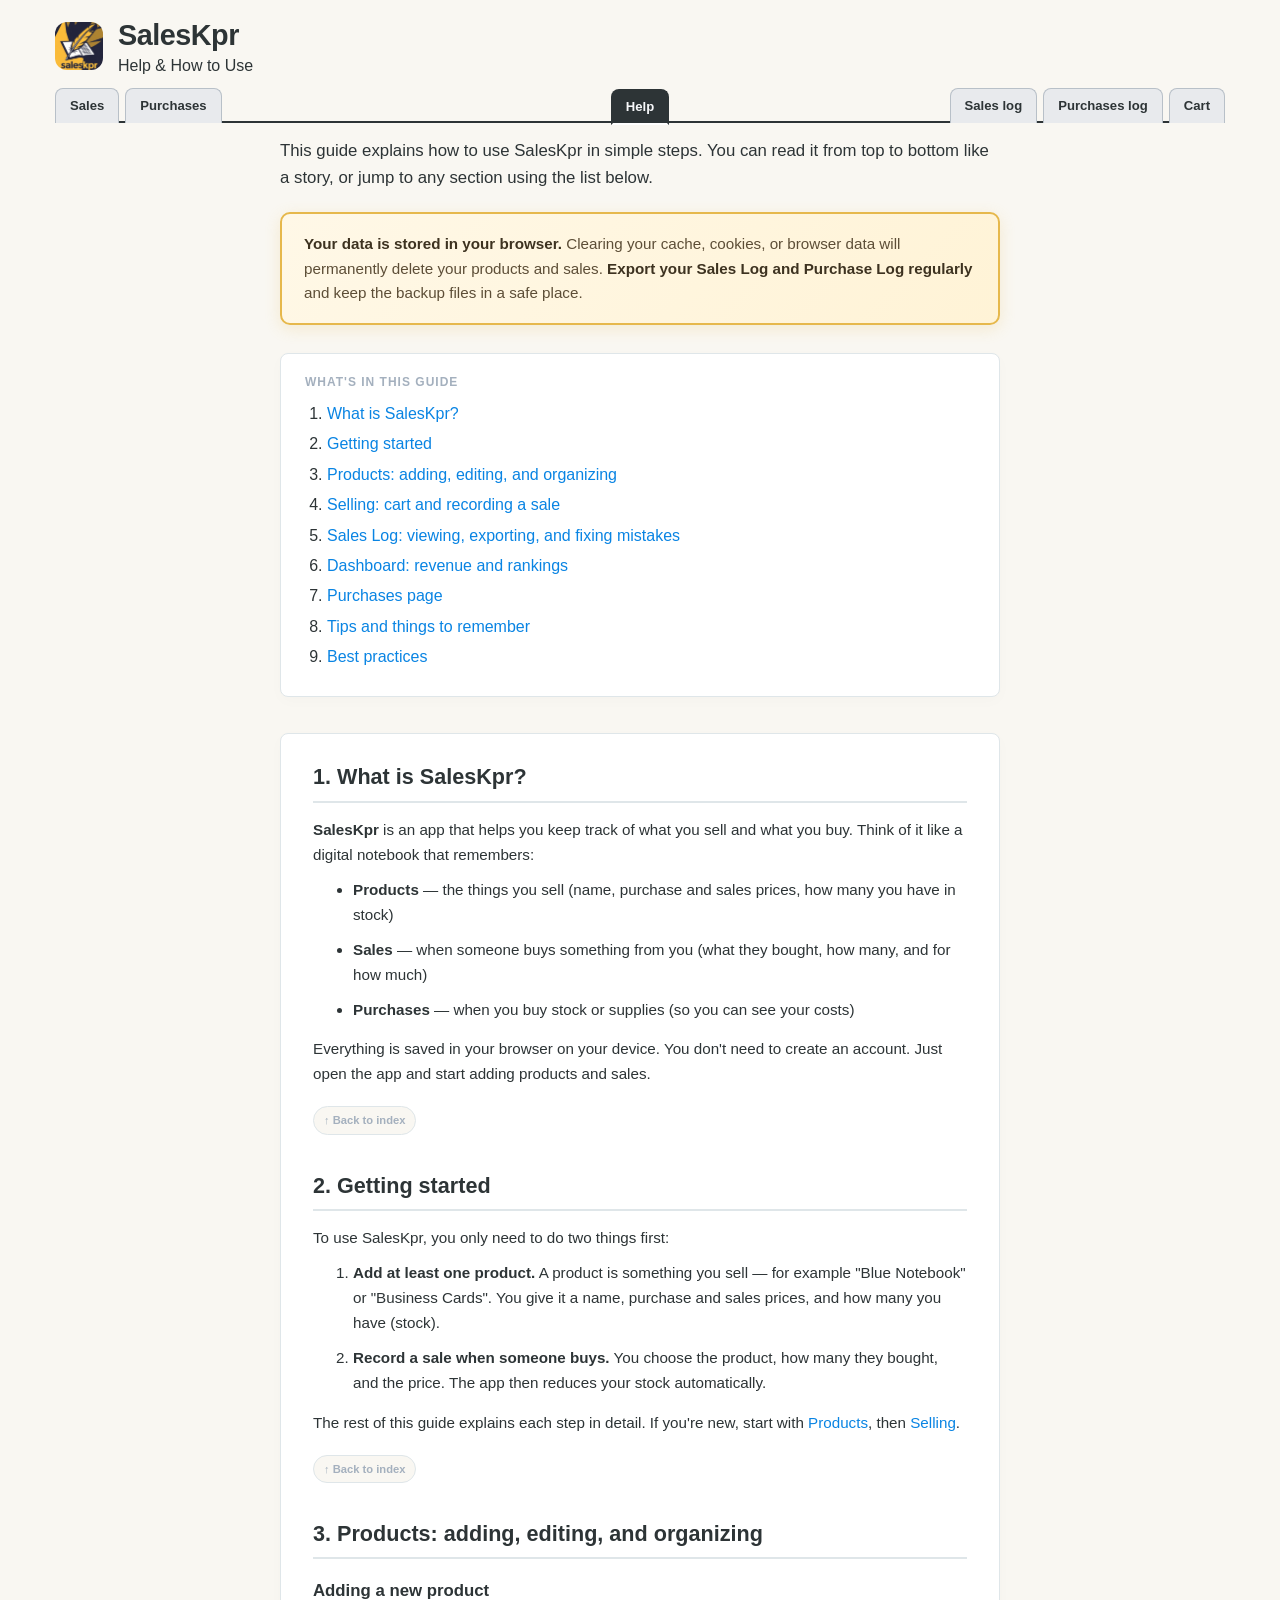
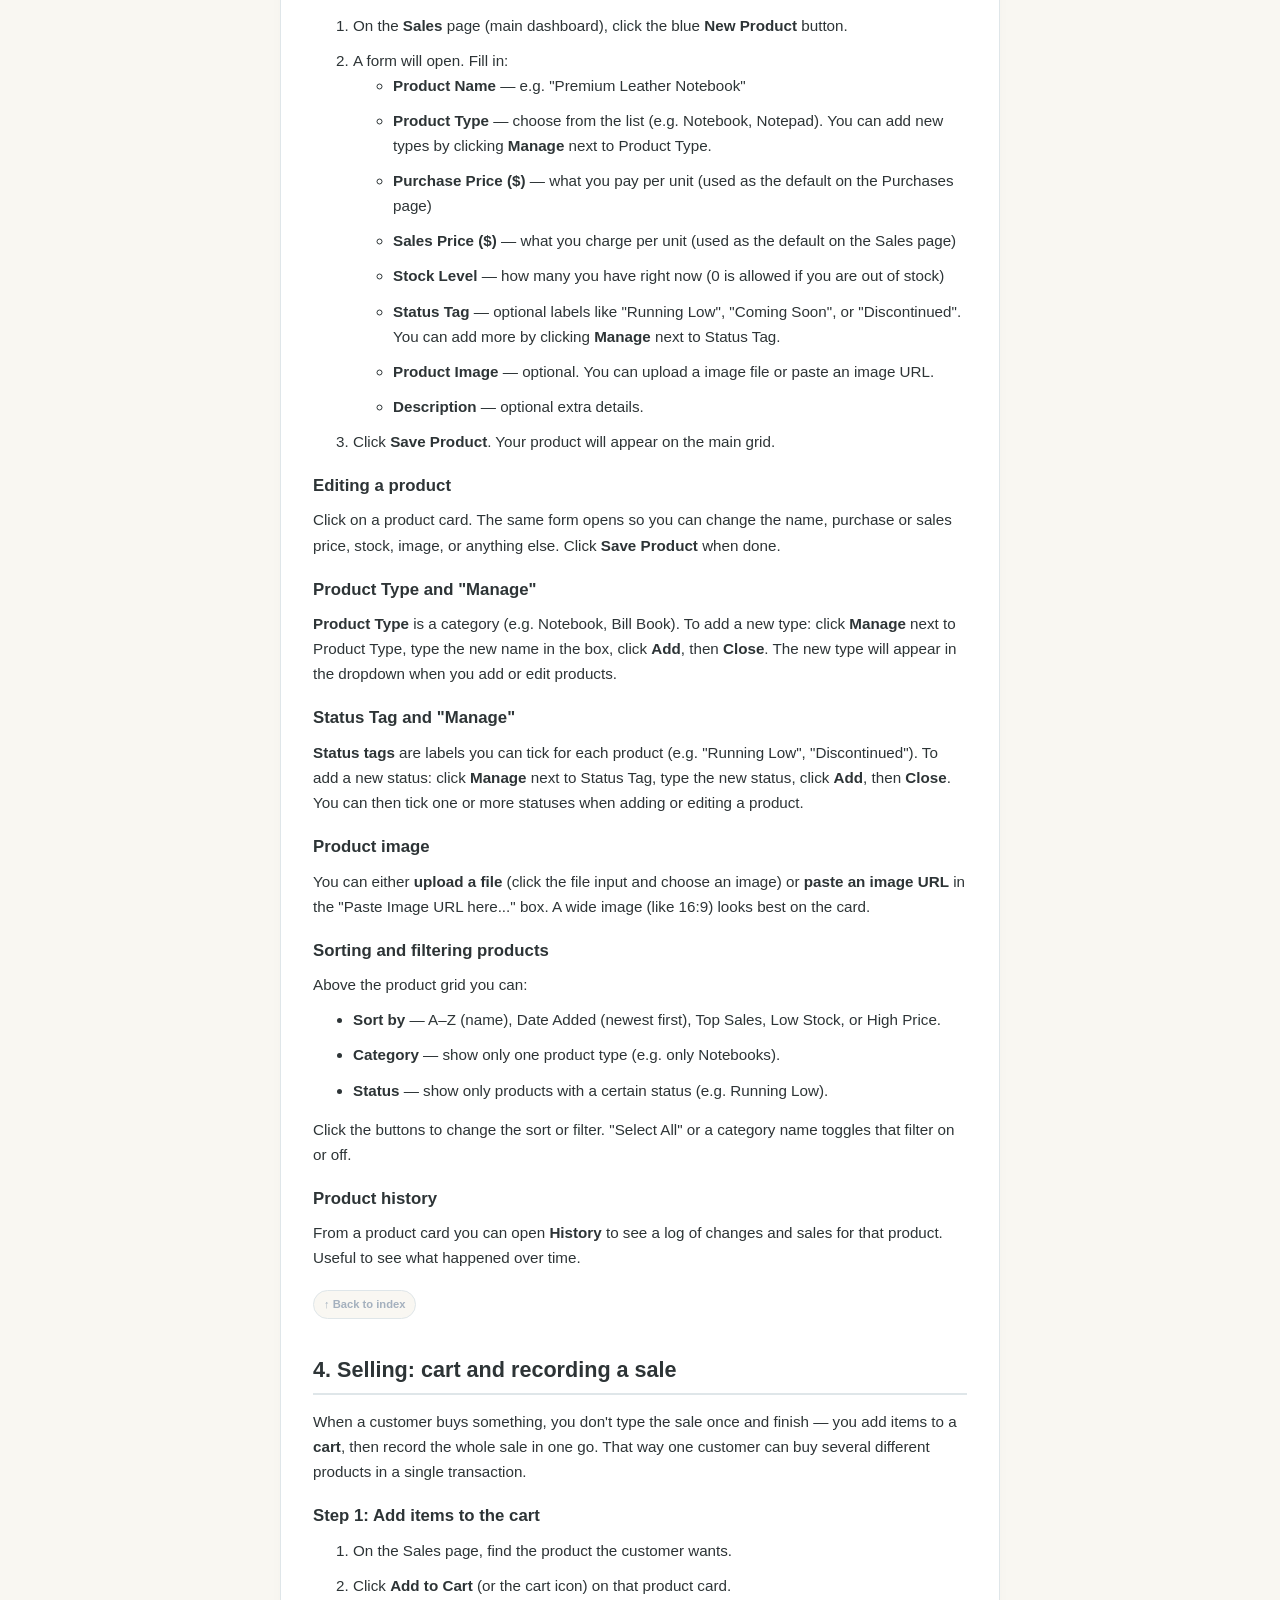
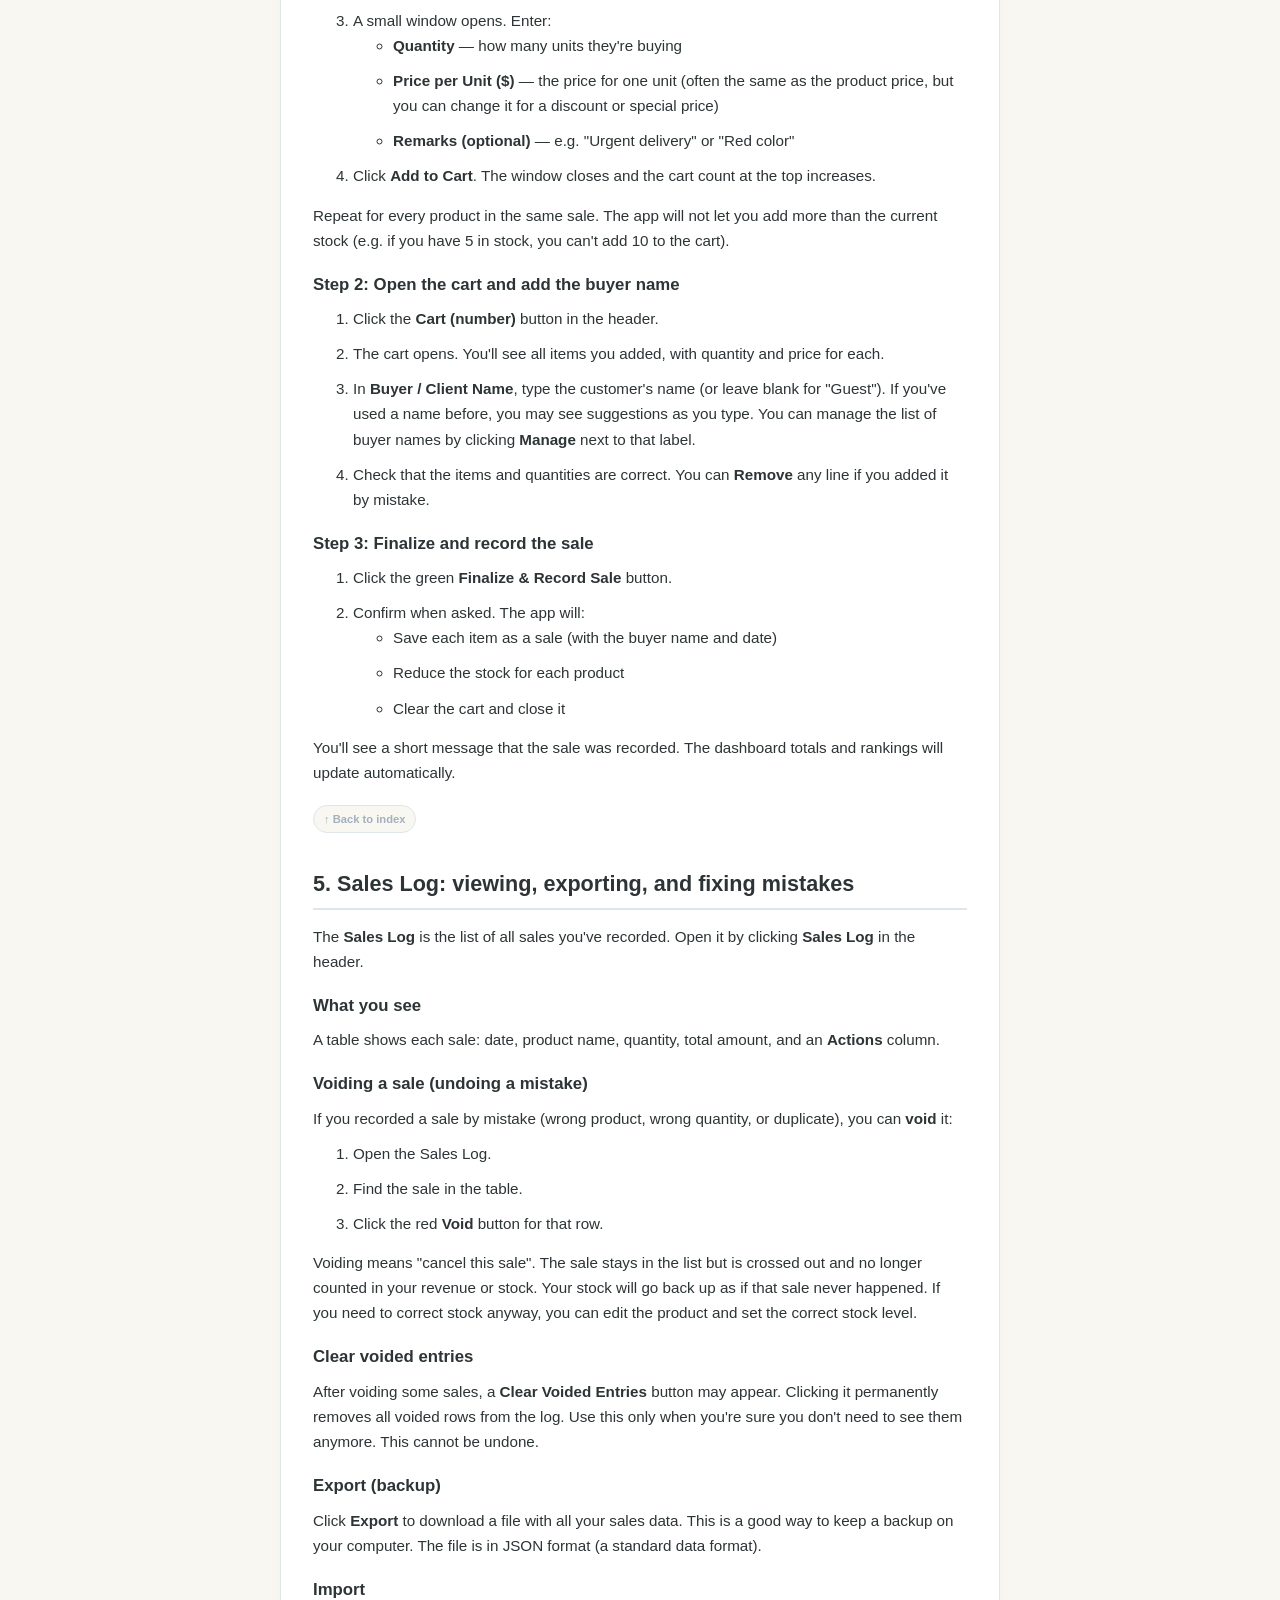
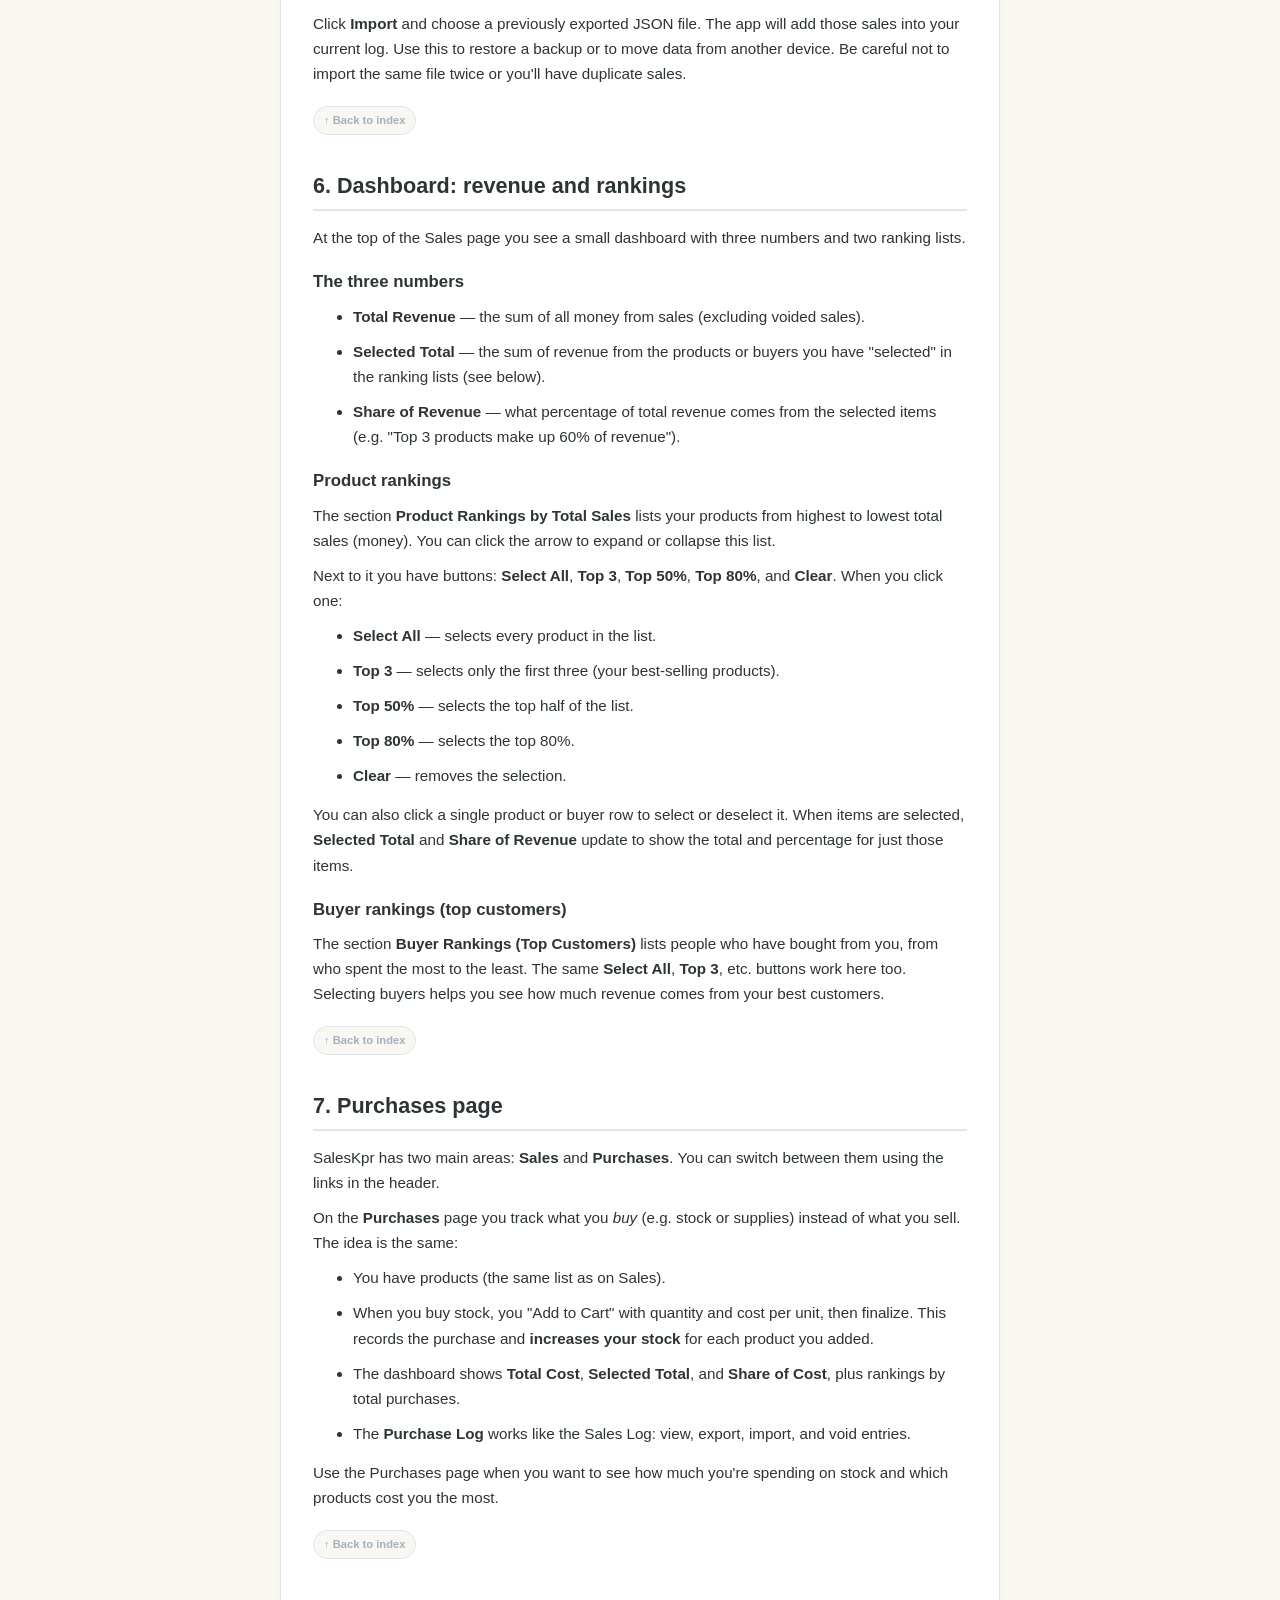
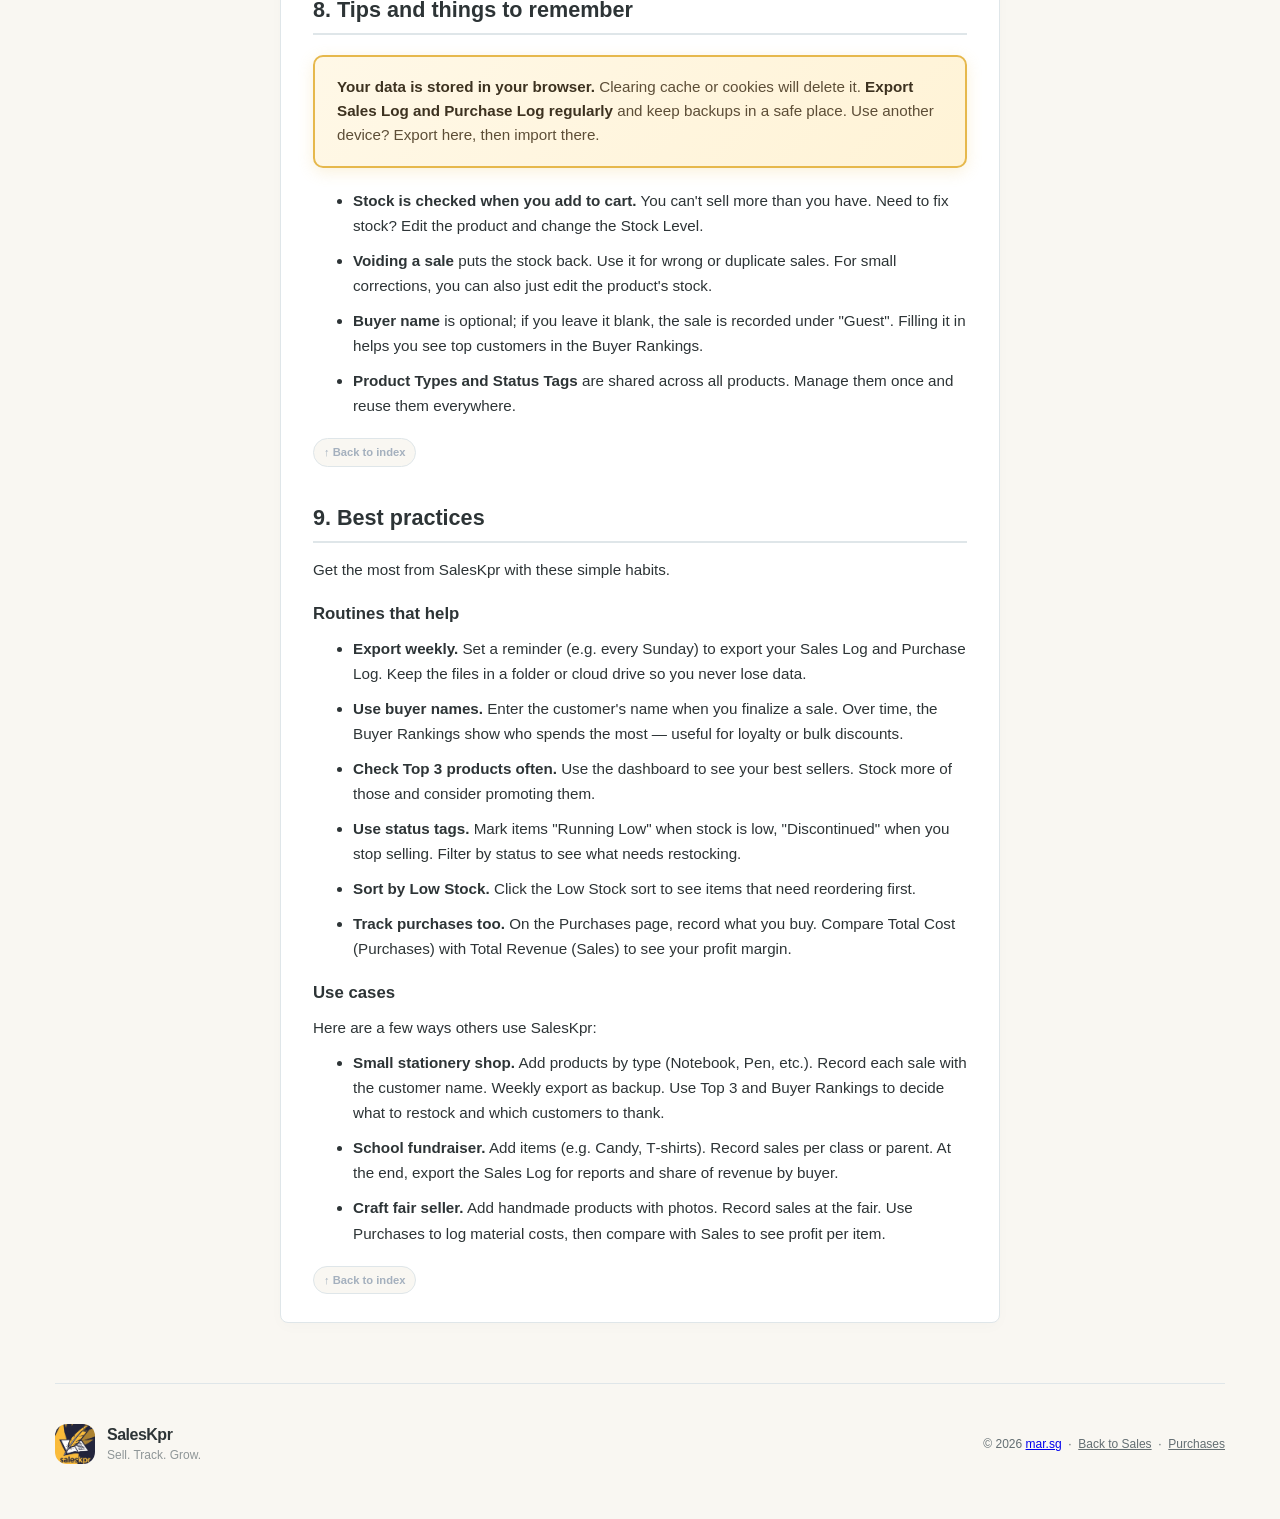
<file: help.html>
<!DOCTYPE html>
<html lang="en">

<head>
    <meta charset="UTF-8">
    <meta name="viewport" content="width=device-width, initial-scale=1.0">
    <meta name="theme-color" content="#1a233e">
    <meta name="msapplication-TileColor" content="#1a233e">
    <meta name="msapplication-config" content="browserconfig.xml">
    <link rel="icon" href="favicon/favicon.ico" sizes="any">
    <link rel="icon" type="image/png" sizes="16x16" href="favicon/favicon-16x16.png">
    <link rel="icon" type="image/png" sizes="32x32" href="favicon/favicon-32x32.png">
    <link rel="apple-touch-icon" href="favicon/apple-touch-icon.png" sizes="180x180">
    <link rel="manifest" href="favicon/site.webmanifest">
    <title>SalesKpr | Help & How to Use</title>
    <link rel="stylesheet" href="style.css">
</head>

<body data-app-page="help">
    <div class="app-container help-page">
        <header class="header">
            <div class="header-brand-row">
                <div style="display: flex; align-items: center; gap: 15px;">
                    <img src="logo/logo-saleskpr-4c-fancy.jpg" alt="SalesKpr Logo" class="brand-logo">
                    <div>
                        <h1>SalesKpr</h1>
                        <p>Help & How to Use</p>
                    </div>
                </div>
            </div>
            <nav class="main-nav" aria-label="Main sections">
                <div class="main-nav-tabs">
                    <div class="main-nav-tabs__left">
                        <a href="index.html" class="nav-tab" data-nav-tab="sales">Sales</a>
                        <a href="purchases.html" class="nav-tab" data-nav-tab="purchases">Purchases</a>
                    </div>
                    <div class="main-nav-tabs__center">
                        <a href="help.html" class="nav-tab" data-nav-tab="help">Help</a>
                    </div>
                    <div class="main-nav-tabs__right">
                        <a href="index.html#sales-log" class="nav-tab" data-nav-tab="sales-log">Sales log</a>
                        <a href="purchases.html#purchases-log" class="nav-tab" data-nav-tab="purchases-log">Purchases log</a>
                        <a href="index.html#cart" class="nav-tab" data-nav-tab="cart">Cart</a>
                    </div>
                </div>
            </nav>
        </header>

        <main class="help-content">
            <section class="help-intro">
                <p class="help-lead">
                    This guide explains how to use SalesKpr in simple steps. You can read it from top to bottom like a story, or jump to any section using the list below.
                </p>
                <div class="help-data-warning" role="alert">
                    <strong>Your data is stored in your browser.</strong> Clearing your cache, cookies, or browser data will permanently delete your products and sales. <strong>Export your Sales Log and Purchase Log regularly</strong> and keep the backup files in a safe place.
                </div>
            </section>

            <nav id="help-index" class="help-toc" aria-label="Table of contents">
                <h2 class="help-toc-title">What's in this guide</h2>
                <ol class="help-toc-list">
                    <li><a href="#what-is-saleskpr">What is SalesKpr?</a></li>
                    <li><a href="#getting-started">Getting started</a></li>
                    <li><a href="#products">Products: adding, editing, and organizing</a></li>
                    <li><a href="#selling">Selling: cart and recording a sale</a></li>
                    <li><a href="#sales-log">Sales Log: viewing, exporting, and fixing mistakes</a></li>
                    <li><a href="#dashboard">Dashboard: revenue and rankings</a></li>
                    <li><a href="#purchases">Purchases page</a></li>
                    <li><a href="#tips">Tips and things to remember</a></li>
                    <li><a href="#best-practices">Best practices</a></li>
                </ol>
            </nav>

            <article class="help-article">
                <section id="what-is-saleskpr" class="help-section">
                    <h2>1. What is SalesKpr?</h2>
                    <p>
                        <strong>SalesKpr</strong> is an app that helps you keep track of what you sell and what you buy. Think of it like a digital notebook that remembers:
                    </p>
                    <ul>
                        <li><strong>Products</strong> — the things you sell (name, purchase and sales prices, how many you have in stock)</li>
                        <li><strong>Sales</strong> — when someone buys something from you (what they bought, how many, and for how much)</li>
                        <li><strong>Purchases</strong> — when you buy stock or supplies (so you can see your costs)</li>
                    </ul>
                    <p>
                        Everything is saved in your browser on your device. You don't need to create an account. Just open the app and start adding products and sales.
                    </p>
                    <p class="help-back-link"><a href="#help-index">↑ Back to index</a></p>
                </section>

                <section id="getting-started" class="help-section">
                    <h2>2. Getting started</h2>
                    <p>To use SalesKpr, you only need to do two things first:</p>
                    <ol>
                        <li><strong>Add at least one product.</strong> A product is something you sell — for example "Blue Notebook" or "Business Cards". You give it a name, purchase and sales prices, and how many you have (stock).</li>
                        <li><strong>Record a sale when someone buys.</strong> You choose the product, how many they bought, and the price. The app then reduces your stock automatically.</li>
                    </ol>
                    <p>
                        The rest of this guide explains each step in detail. If you're new, start with <a href="#products">Products</a>, then <a href="#selling">Selling</a>.
                    </p>
                    <p class="help-back-link"><a href="#help-index">↑ Back to index</a></p>
                </section>

                <section id="products" class="help-section">
                    <h2>3. Products: adding, editing, and organizing</h2>

                    <h3>Adding a new product</h3>
                    <ol>
                        <li>On the <strong>Sales</strong> page (main dashboard), click the blue <strong>New Product</strong> button.</li>
                        <li>A form will open. Fill in:
                            <ul>
                                <li><strong>Product Name</strong> — e.g. "Premium Leather Notebook"</li>
                                <li><strong>Product Type</strong> — choose from the list (e.g. Notebook, Notepad). You can add new types by clicking <strong>Manage</strong> next to Product Type.</li>
                                <li><strong>Purchase Price ($)</strong> — what you pay per unit (used as the default on the Purchases page)</li>
                                <li><strong>Sales Price ($)</strong> — what you charge per unit (used as the default on the Sales page)</li>
                                <li><strong>Stock Level</strong> — how many you have right now (0 is allowed if you are out of stock)</li>
                                <li><strong>Status Tag</strong> — optional labels like "Running Low", "Coming Soon", or "Discontinued". You can add more by clicking <strong>Manage</strong> next to Status Tag.</li>
                                <li><strong>Product Image</strong> — optional. You can upload a image file or paste an image URL.</li>
                                <li><strong>Description</strong> — optional extra details.</li>
                            </ul>
                        </li>
                        <li>Click <strong>Save Product</strong>. Your product will appear on the main grid.</li>
                    </ol>

                    <h3>Editing a product</h3>
                    <p>Click on a product card. The same form opens so you can change the name, purchase or sales price, stock, image, or anything else. Click <strong>Save Product</strong> when done.</p>

                    <h3>Product Type and "Manage"</h3>
                    <p>
                        <strong>Product Type</strong> is a category (e.g. Notebook, Bill Book). To add a new type: click <strong>Manage</strong> next to Product Type, type the new name in the box, click <strong>Add</strong>, then <strong>Close</strong>. The new type will appear in the dropdown when you add or edit products.
                    </p>

                    <h3>Status Tag and "Manage"</h3>
                    <p>
                        <strong>Status tags</strong> are labels you can tick for each product (e.g. "Running Low", "Discontinued"). To add a new status: click <strong>Manage</strong> next to Status Tag, type the new status, click <strong>Add</strong>, then <strong>Close</strong>. You can then tick one or more statuses when adding or editing a product.
                    </p>

                    <h3>Product image</h3>
                    <p>You can either <strong>upload a file</strong> (click the file input and choose an image) or <strong>paste an image URL</strong> in the "Paste Image URL here..." box. A wide image (like 16:9) looks best on the card.</p>

                    <h3>Sorting and filtering products</h3>
                    <p>Above the product grid you can:</p>
                    <ul>
                        <li><strong>Sort by</strong> — A–Z (name), Date Added (newest first), Top Sales, Low Stock, or High Price.</li>
                        <li><strong>Category</strong> — show only one product type (e.g. only Notebooks).</li>
                        <li><strong>Status</strong> — show only products with a certain status (e.g. Running Low).</li>
                    </ul>
                    <p>Click the buttons to change the sort or filter. "Select All" or a category name toggles that filter on or off.</p>

                    <h3>Product history</h3>
                    <p>From a product card you can open <strong>History</strong> to see a log of changes and sales for that product. Useful to see what happened over time.</p>
                    <p class="help-back-link"><a href="#help-index">↑ Back to index</a></p>
                </section>

                <section id="selling" class="help-section">
                    <h2>4. Selling: cart and recording a sale</h2>
                    <p>When a customer buys something, you don't type the sale once and finish — you add items to a <strong>cart</strong>, then record the whole sale in one go. That way one customer can buy several different products in a single transaction.</p>

                    <h3>Step 1: Add items to the cart</h3>
                    <ol>
                        <li>On the Sales page, find the product the customer wants.</li>
                        <li>Click <strong>Add to Cart</strong> (or the cart icon) on that product card.</li>
                        <li>A small window opens. Enter:
                            <ul>
                                <li><strong>Quantity</strong> — how many units they're buying</li>
                                <li><strong>Price per Unit ($)</strong> — the price for one unit (often the same as the product price, but you can change it for a discount or special price)</li>
                                <li><strong>Remarks (optional)</strong> — e.g. "Urgent delivery" or "Red color"</li>
                            </ul>
                        </li>
                        <li>Click <strong>Add to Cart</strong>. The window closes and the cart count at the top increases.</li>
                    </ol>
                    <p>Repeat for every product in the same sale. The app will not let you add more than the current stock (e.g. if you have 5 in stock, you can't add 10 to the cart).</p>

                    <h3>Step 2: Open the cart and add the buyer name</h3>
                    <ol>
                        <li>Click the <strong>Cart (number)</strong> button in the header.</li>
                        <li>The cart opens. You'll see all items you added, with quantity and price for each.</li>
                        <li>In <strong>Buyer / Client Name</strong>, type the customer's name (or leave blank for "Guest"). If you've used a name before, you may see suggestions as you type. You can manage the list of buyer names by clicking <strong>Manage</strong> next to that label.</li>
                        <li>Check that the items and quantities are correct. You can <strong>Remove</strong> any line if you added it by mistake.</li>
                    </ol>

                    <h3>Step 3: Finalize and record the sale</h3>
                    <ol>
                        <li>Click the green <strong>Finalize & Record Sale</strong> button.</li>
                        <li>Confirm when asked. The app will:
                            <ul>
                                <li>Save each item as a sale (with the buyer name and date)</li>
                                <li>Reduce the stock for each product</li>
                                <li>Clear the cart and close it</li>
                            </ul>
                        </li>
                    </ol>
                    <p>You'll see a short message that the sale was recorded. The dashboard totals and rankings will update automatically.</p>
                    <p class="help-back-link"><a href="#help-index">↑ Back to index</a></p>
                </section>

                <section id="sales-log" class="help-section">
                    <h2>5. Sales Log: viewing, exporting, and fixing mistakes</h2>
                    <p>The <strong>Sales Log</strong> is the list of all sales you've recorded. Open it by clicking <strong>Sales Log</strong> in the header.</p>

                    <h3>What you see</h3>
                    <p>A table shows each sale: date, product name, quantity, total amount, and an <strong>Actions</strong> column.</p>

                    <h3>Voiding a sale (undoing a mistake)</h3>
                    <p>If you recorded a sale by mistake (wrong product, wrong quantity, or duplicate), you can <strong>void</strong> it:</p>
                    <ol>
                        <li>Open the Sales Log.</li>
                        <li>Find the sale in the table.</li>
                        <li>Click the red <strong>Void</strong> button for that row.</li>
                    </ol>
                    <p>Voiding means "cancel this sale". The sale stays in the list but is crossed out and no longer counted in your revenue or stock. Your stock will go back up as if that sale never happened. If you need to correct stock anyway, you can edit the product and set the correct stock level.</p>

                    <h3>Clear voided entries</h3>
                    <p>After voiding some sales, a <strong>Clear Voided Entries</strong> button may appear. Clicking it permanently removes all voided rows from the log. Use this only when you're sure you don't need to see them anymore. This cannot be undone.</p>

                    <h3>Export (backup)</h3>
                    <p>Click <strong>Export</strong> to download a file with all your sales data. This is a good way to keep a backup on your computer. The file is in JSON format (a standard data format).</p>

                    <h3>Import</h3>
                    <p>Click <strong>Import</strong> and choose a previously exported JSON file. The app will add those sales into your current log. Use this to restore a backup or to move data from another device. Be careful not to import the same file twice or you'll have duplicate sales.</p>
                    <p class="help-back-link"><a href="#help-index">↑ Back to index</a></p>
                </section>

                <section id="dashboard" class="help-section">
                    <h2>6. Dashboard: revenue and rankings</h2>
                    <p>At the top of the Sales page you see a small dashboard with three numbers and two ranking lists.</p>

                    <h3>The three numbers</h3>
                    <ul>
                        <li><strong>Total Revenue</strong> — the sum of all money from sales (excluding voided sales).</li>
                        <li><strong>Selected Total</strong> — the sum of revenue from the products or buyers you have "selected" in the ranking lists (see below).</li>
                        <li><strong>Share of Revenue</strong> — what percentage of total revenue comes from the selected items (e.g. "Top 3 products make up 60% of revenue").</li>
                    </ul>

                    <h3>Product rankings</h3>
                    <p>The section <strong>Product Rankings by Total Sales</strong> lists your products from highest to lowest total sales (money). You can click the arrow to expand or collapse this list.</p>
                    <p>Next to it you have buttons: <strong>Select All</strong>, <strong>Top 3</strong>, <strong>Top 50%</strong>, <strong>Top 80%</strong>, and <strong>Clear</strong>. When you click one:</p>
                    <ul>
                        <li><strong>Select All</strong> — selects every product in the list.</li>
                        <li><strong>Top 3</strong> — selects only the first three (your best-selling products).</li>
                        <li><strong>Top 50%</strong> — selects the top half of the list.</li>
                        <li><strong>Top 80%</strong> — selects the top 80%.</li>
                        <li><strong>Clear</strong> — removes the selection.</li>
                    </ul>
                    <p>You can also click a single product or buyer row to select or deselect it. When items are selected, <strong>Selected Total</strong> and <strong>Share of Revenue</strong> update to show the total and percentage for just those items.</p>

                    <h3>Buyer rankings (top customers)</h3>
                    <p>The section <strong>Buyer Rankings (Top Customers)</strong> lists people who have bought from you, from who spent the most to the least. The same <strong>Select All</strong>, <strong>Top 3</strong>, etc. buttons work here too. Selecting buyers helps you see how much revenue comes from your best customers.</p>
                    <p class="help-back-link"><a href="#help-index">↑ Back to index</a></p>
                </section>

                <section id="purchases" class="help-section">
                    <h2>7. Purchases page</h2>
                    <p>SalesKpr has two main areas: <strong>Sales</strong> and <strong>Purchases</strong>. You can switch between them using the links in the header.</p>
                    <p>On the <strong>Purchases</strong> page you track what you <em>buy</em> (e.g. stock or supplies) instead of what you sell. The idea is the same:</p>
                    <ul>
                        <li>You have products (the same list as on Sales).</li>
                        <li>When you buy stock, you "Add to Cart" with quantity and cost per unit, then finalize. This records the purchase and <strong>increases your stock</strong> for each product you added.</li>
                        <li>The dashboard shows <strong>Total Cost</strong>, <strong>Selected Total</strong>, and <strong>Share of Cost</strong>, plus rankings by total purchases.</li>
                        <li>The <strong>Purchase Log</strong> works like the Sales Log: view, export, import, and void entries.</li>
                    </ul>
                    <p>Use the Purchases page when you want to see how much you're spending on stock and which products cost you the most.</p>
                    <p class="help-back-link"><a href="#help-index">↑ Back to index</a></p>
                </section>

                <section id="tips" class="help-section">
                    <h2>8. Tips and things to remember</h2>
                    <div class="help-data-warning help-data-warning-inline" role="alert">
                        <strong>Your data is stored in your browser.</strong> Clearing cache or cookies will delete it. <strong>Export Sales Log and Purchase Log regularly</strong> and keep backups in a safe place. Use another device? Export here, then import there.
                    </div>
                    <ul>
                        <li><strong>Stock is checked when you add to cart.</strong> You can't sell more than you have. Need to fix stock? Edit the product and change the Stock Level.</li>
                        <li><strong>Voiding a sale</strong> puts the stock back. Use it for wrong or duplicate sales. For small corrections, you can also just edit the product's stock.</li>
                        <li><strong>Buyer name</strong> is optional; if you leave it blank, the sale is recorded under "Guest". Filling it in helps you see top customers in the Buyer Rankings.</li>
                        <li><strong>Product Types and Status Tags</strong> are shared across all products. Manage them once and reuse them everywhere.</li>
                    </ul>
                    <p class="help-back-link"><a href="#help-index">↑ Back to index</a></p>
                </section>

                <section id="best-practices" class="help-section">
                    <h2>9. Best practices</h2>
                    <p>Get the most from SalesKpr with these simple habits.</p>

                    <h3>Routines that help</h3>
                    <ul>
                        <li><strong>Export weekly.</strong> Set a reminder (e.g. every Sunday) to export your Sales Log and Purchase Log. Keep the files in a folder or cloud drive so you never lose data.</li>
                        <li><strong>Use buyer names.</strong> Enter the customer's name when you finalize a sale. Over time, the Buyer Rankings show who spends the most — useful for loyalty or bulk discounts.</li>
                        <li><strong>Check Top 3 products often.</strong> Use the dashboard to see your best sellers. Stock more of those and consider promoting them.</li>
                        <li><strong>Use status tags.</strong> Mark items "Running Low" when stock is low, "Discontinued" when you stop selling. Filter by status to see what needs restocking.</li>
                        <li><strong>Sort by Low Stock.</strong> Click the Low Stock sort to see items that need reordering first.</li>
                        <li><strong>Track purchases too.</strong> On the Purchases page, record what you buy. Compare Total Cost (Purchases) with Total Revenue (Sales) to see your profit margin.</li>
                    </ul>

                    <h3>Use cases</h3>
                    <p>Here are a few ways others use SalesKpr:</p>
                    <ul>
                        <li><strong>Small stationery shop.</strong> Add products by type (Notebook, Pen, etc.). Record each sale with the customer name. Weekly export as backup. Use Top 3 and Buyer Rankings to decide what to restock and which customers to thank.</li>
                        <li><strong>School fundraiser.</strong> Add items (e.g. Candy, T‑shirts). Record sales per class or parent. At the end, export the Sales Log for reports and share of revenue by buyer.</li>
                        <li><strong>Craft fair seller.</strong> Add handmade products with photos. Record sales at the fair. Use Purchases to log material costs, then compare with Sales to see profit per item.</li>
                    </ul>
                    <p class="help-back-link"><a href="#help-index">↑ Back to index</a></p>
                </section>
            </article>
        </main>

        <footer class="app-footer">
            <div class="footer-content">
                <a href="https://mar.sg" class="footer-brand" target="_blank" rel="noopener noreferrer">
                    <img src="logo/logo-saleskpr-4c-fancy.jpg" alt="SalesKpr Logo" class="brand-logo brand-logo-footer">
                    <div class="footer-brand-text">
                        <span class="brand-text">SalesKpr</span>
                        <span class="brand-tagline">Sell. Track. Grow.</span>
                    </div>
                </a>
                <div class="footer-copyright">
                    © 2026 <a href="https://mar.sg" target="_blank" rel="noopener noreferrer">mar.sg</a> &nbsp;·&nbsp; <a href="index.html" style="color: inherit;">Back to Sales</a> &nbsp;·&nbsp; <a href="purchases.html" style="color: inherit;">Purchases</a>
                </div>
            </div>
        </footer>
    </div>
    <script src="shared.js"></script>
</body>

</html>
</file>
<file: style.css>
:root {
    --bg-paper: #F9F7F2;
    --text-ink: #2D3436;
    --accent-blue: #0984E3;
    --border-paper: #DFE6E9;
    --success: #00B894;
    --danger: #D63031;
    --transition: all 0.2s ease;
    --nav-tab-active-bg: #ffffff;
    --nav-tab-idle-bg: #e8eaed;
    --nav-tab-idle-hover: #dde1e6;
}

* {
    margin: 0;
    padding: 0;
    box-sizing: border-box;
    font-family: 'Outfit', -apple-system, BlinkMacSystemFont, "Segoe UI", Roboto, sans-serif;
}

body {
    background-color: var(--bg-paper);
    color: var(--text-ink);
    line-height: 1.4;
}

body.modal-open {
    overflow: hidden;
}

.app-container {
    max-width: 1200px;
    margin: 15px auto;
    padding: 0 15px;
}

/* Header + folder-style main nav */
.header {
    display: flex;
    flex-direction: column;
    align-items: stretch;
    gap: 0;
    padding-bottom: 0;
    border-bottom: none;
    margin-bottom: 15px;
}

.header-brand-row {
    display: flex;
    justify-content: space-between;
    align-items: flex-end;
    padding-bottom: 10px;
}

.header h1 {
    font-size: 1.8rem;
    font-weight: 700;
    color: var(--text-ink);
    letter-spacing: -0.5px;
    margin-bottom: 0;
}

.main-nav {
    border-bottom: 2px solid var(--text-ink);
    padding: 0;
    margin: 0;
}

.main-nav-tabs {
    display: grid;
    grid-template-columns: minmax(0, 1fr) auto minmax(0, 1fr);
    align-items: flex-end;
    column-gap: 12px;
    margin-bottom: -2px;
}

.main-nav-tabs__left,
.main-nav-tabs__center,
.main-nav-tabs__right {
    display: flex;
    flex-wrap: wrap;
    align-items: flex-end;
    gap: 6px;
}

.main-nav-tabs__left {
    justify-content: flex-start;
}

.main-nav-tabs__center {
    justify-content: center;
}

.main-nav-tabs__right {
    justify-content: flex-end;
}

.nav-tab {
    appearance: none;
    margin: 0;
    font: inherit;
    font-size: 0.82rem;
    font-weight: 600;
    color: var(--text-ink);
    text-decoration: none;
    cursor: pointer;
    display: inline-flex;
    align-items: center;
    justify-content: center;
    gap: 6px;
    padding: 9px 14px 10px;
    border: 1px solid #b8c0c8;
    border-bottom: none;
    border-radius: 8px 8px 0 0;
    background: var(--nav-tab-idle-bg);
    transition: background 0.15s ease, border-color 0.15s ease, color 0.15s ease;
    position: relative;
    z-index: 0;
    line-height: 1.2;
}

.nav-tab:hover {
    background: var(--nav-tab-idle-hover);
    border-color: #9aa3ad;
}

.nav-tab:focus-visible {
    outline: 2px solid var(--accent-blue);
    outline-offset: 2px;
    z-index: 2;
}

.nav-tab--active {
    background: var(--text-ink);
    color: #f7f8fa;
    border-color: var(--text-ink);
    border-width: 2px;
    border-bottom: 2px solid var(--nav-tab-active-bg);
    padding: 8px 13px 9px;
    margin-bottom: -2px;
    font-weight: 800;
    z-index: 1;
}

.nav-tab--active:hover {
    background: #3d4548;
    border-color: #3d4548;
    color: #ffffff;
}

.nav-tab svg {
    flex-shrink: 0;
    opacity: 0.85;
}

/* Sales Mini Dashboard */
.sales-dashboard {
    background: white;
    border: 1px solid var(--border-paper);
    display: flex;
    flex-direction: column;
    padding: 15px 20px;
    margin-bottom: 15px;
    gap: 15px;
    box-shadow: 0 4px 15px rgba(0, 0, 0, 0.02);
}

.dash-header-row {
    display: flex;
    align-items: center;
    gap: 25px;
}

.dash-divider-v {
    width: 1px;
    height: 40px;
    background: var(--border-paper);
}

.dash-revenue {
    display: flex;
    flex-direction: column;
    min-width: 130px;
}

.dash-label {
    font-size: 0.6rem;
    font-weight: 600;
    text-transform: uppercase;
    letter-spacing: 1px;
    color: #A4B0BE;
    margin-bottom: 2px;
}

.dash-value {
    font-size: 2rem;
    font-weight: 800;
    font-variant-numeric: tabular-nums;
}

/* Color Differentiation for Cards */
.revenue-grand .dash-value {
    color: var(--accent-blue);
    text-shadow: 0 0 20px rgba(9, 132, 227, 0.15);
}

.revenue-selected .dash-value {
    color: var(--success);
    text-shadow: 0 0 20px rgba(0, 184, 148, 0.15);
}

.revenue-percent .dash-value {
    color: #6C5CE7;
    /* Premium Purple */
    text-shadow: 0 0 20px rgba(108, 92, 231, 0.15);
}

.dash-org-branding {
    margin-left: auto;
    display: flex;
    align-items: stretch;
    gap: 12px;
}
.org-name-area {
    display: flex;
    align-items: center;
    gap: 8px;
}
.org-name-display {
    font-size: 0.8rem;
    font-weight: 600;
    color: var(--text-ink);
}
.org-name-display.placeholder {
    color: #A4B0BE;
    font-weight: 500;
}
.org-name-btn {
    padding: 4px 8px;
    font-size: 0.65rem;
}
.org-logo-wrap {
    display: flex;
    align-items: center;
    justify-content: center;
    width: 60px;
    min-height: 44px;
    align-self: stretch;
    border: 2px dashed var(--border-paper);
    border-radius: 6px;
    cursor: pointer;
    background: var(--bg-paper);
    overflow: hidden;
}
.org-logo-wrap:hover {
    border-color: var(--accent-blue);
    background: rgba(9, 132, 227, 0.04);
}
.org-logo-wrap img {
    width: 100%;
    height: 100%;
    object-fit: contain;
    object-position: center;
}
.org-logo-placeholder {
    font-size: 0.65rem;
    font-weight: 600;
    color: #A4B0BE;
}

.dash-divider {
    width: 1px;
    height: 30px;
    background: var(--border-paper);
}

.dash-performance {
    display: flex;
    flex-direction: column;
    flex-grow: 1;
    overflow: hidden;
}

.rankings-list {
    display: grid;
    grid-template-columns: repeat(6, 1fr);
    gap: 12px;
    padding: 10px 0;
    max-height: 400px;
    overflow-y: auto;
}

/* Custom scrollbar */
.rankings-list::-webkit-scrollbar {
    width: 6px;
}

.rankings-list::-webkit-scrollbar-track {
    background: transparent;
}

.rankings-list::-webkit-scrollbar-thumb {
    background: #e2e8f0;
    border-radius: 10px;
}

.rank-item {
    font-size: 0.8rem;
    background: #F8FAFC;
    padding: 10px;
    border-radius: 6px;
    border: 1px solid var(--border-paper);
    display: flex;
    flex-direction: column;
    gap: 6px;
    color: var(--text-ink);
    transition: all 0.2s cubic-bezier(0.4, 0, 0.2, 1);
    min-width: 0;
    cursor: pointer;
    user-select: none;
}

.rank-item:hover {
    background: #EBF8FF;
    border-color: #bee3f8;
    transform: translateY(-2px);
    box-shadow: 0 4px 12px rgba(9, 132, 227, 0.08);
}

.rank-item.selected {
    background: #EDF2F7;
    border-color: var(--accent-blue);
    transform: translateY(1px);
    box-shadow: inset 0 2px 4px rgba(0, 0, 0, 0.05);
}

.rank-item.selected .rank-amount {
    color: var(--accent-blue);
}

.rank-item>div:first-child {
    display: flex;
    align-items: center;
    gap: 8px;
    overflow: hidden;
}

.rank-name {
    white-space: nowrap;
    overflow: hidden;
    text-overflow: ellipsis;
    font-weight: 500;
}

.rank-number {
    font-weight: 700;
    color: #A0AEC0;
    font-size: 0.7rem;
}

.rank-amount {
    font-size: 1rem;
    font-weight: 800;
    color: var(--accent-blue);
}

/* Main Content Area */
.content-wrapper {
    background: white;
    border: 1px solid var(--border-paper);
    padding: 15px;
}

.product-grid {
    display: grid;
    grid-template-columns: repeat(auto-fill, minmax(280px, 1fr));
    gap: 12px;
}

/* Product Card */
.product-card {
    background: white;
    border: 1px solid var(--border-paper);
    padding: 0;
    position: relative;
    transition: var(--transition);
    display: flex;
    flex-direction: column;
    min-height: 300px;
    overflow: hidden;
    border-radius: 4px;
}

.product-hero {
    width: 100%;
    height: 120px;
    background: #F1F2F6;
    background-size: cover;
    background-position: center;
    border-bottom: 1px solid var(--border-paper);
}



.card-content {
    padding: 12px;
    display: flex;
    flex-direction: column;
    flex-grow: 1;
}

.product-card:hover {
    background-color: #B2BEC3;
    border-color: #636E72;
}

.product-card:hover .product-name,
.product-card:hover .product-desc {
    color: #F1F2F6;
}

.product-card:hover .p-price {
    color: var(--accent-blue);
    font-weight: 900;
}

.card-header {
    display: flex;
    justify-content: space-between;
    align-items: center;
    margin-bottom: 6px;
}

.product-badges {
    display: flex;
    gap: 4px;
    flex-wrap: wrap;
}

.badge {
    font-size: 0.6rem;
    padding: 1px 5px;
    border-radius: 3px;
    font-weight: 500;
}

.type-badge {
    background: #F1F2F6;
    color: #636E72;
}

.status-badge {
    color: white;
    background: #A4B0BE;
    /* Default neutral gray */
}

.status-low-stock {
    background: var(--danger);
}

.status-running-low {
    background: #FF9F1C;
}

.status-coming-soon {
    background: #4A69BD;
}

.status-discontinued {
    background: #636E72;
}

.status-promo {
    background: #6C5CE7;
    /* Premium Purple */
    box-shadow: 0 2px 8px rgba(108, 92, 231, 0.3);
}

.product-name {
    font-size: 1.05rem;
    font-weight: 600;
    margin-bottom: 2px;
}

.product-desc {
    font-size: 0.75rem;
    color: #636E72;
    margin-bottom: 8px;
    flex-grow: 1;
    overflow: hidden;
    text-overflow: ellipsis;
    display: -webkit-box;
    -webkit-line-clamp: 2;
    line-clamp: 2;
    -webkit-box-orient: vertical;
}

.card-footer {
    display: flex;
    justify-content: space-between;
    align-items: flex-end;
    padding-top: 10px;
    border-top: 1px dashed var(--border-paper);
    margin-top: auto;
}

.card-meta {
    display: flex;
    flex-direction: column;
    gap: 2px;
}

.p-price {
    font-weight: 700;
    font-size: 1.1rem;
    color: var(--text-ink);
}

.p-stock {
    font-size: 0.75rem;
    color: #636E72;
}

.btn {
    padding: 6px 10px;
    border-radius: 4px;
    border: 1px solid var(--border-paper);
    background: white;
    cursor: pointer;
    font-weight: 500;
    font-size: 0.8rem;
    display: inline-flex;
    align-items: center;
    gap: 4px;
    transition: var(--transition);
}

.btn:hover {
    background: #f1f2f6;
    border-color: #ced6e0;
}

.btn:active {
    transform: translateY(1px);
}

.btn-primary {
    background: var(--text-ink);
    color: white;
    border-color: var(--text-ink);
}

.btn-primary:hover {
    background: #1e272e;
    box-shadow: 0 4px 12px rgba(0, 0, 0, 0.1);
}

.btn-primary:active {
    transform: translateY(1px);
}

.btn-sm {
    padding: 3px 6px;
    font-size: 0.7rem;
}

.btn-danger {
    color: var(--danger);
    border-color: rgba(214, 48, 49, 0.2);
}

.btn-sell {
    background: var(--success);
    color: white !important;
    border: none;
    padding: 8px 18px;
    font-size: 0.85rem;
    font-weight: 800;
    text-transform: uppercase;
    letter-spacing: 0.5px;
    border-radius: 4px;
    box-shadow: 0 4px 12px rgba(0, 184, 148, 0.2);
    transition: var(--transition);
}

.btn-sell:hover {
    background: white;
    color: var(--success) !important;
    border: 1.5px solid var(--success);
    transform: translateY(-2px);
    box-shadow: 0 6px 15px rgba(0, 184, 148, 0.3);
}

/* Modal Overlay */
.modal-overlay {
    position: fixed;
    top: 0;
    left: 0;
    width: 100%;
    height: 100%;
    background: rgba(45, 52, 70, 0.4);
    display: none;
    align-items: center;
    justify-content: center;
    z-index: 1000;
}

.modal-overlay.active {
    display: flex;
}

.modal {
    background: white;
    width: 90%;
    max-width: 450px;
    padding: 15px;
    border-radius: 4px;
    box-shadow: 0 20px 60px rgba(0, 0, 0, 0.1);
}

.modal-header {
    margin-bottom: 12px;
}

.modal-header h2 {
    font-size: 1.2rem;
    margin-bottom: 2px;
}

/* History & Tables */
.history-list {
    max-height: 300px;
    overflow-y: auto;
}

.history-item {
    margin-bottom: 8px;
    padding-bottom: 8px;
    border-bottom: 1px solid var(--border-paper);
}

table {
    width: 100%;
    border-collapse: collapse;
}

th {
    text-align: left;
    font-size: 0.7rem;
    text-transform: uppercase;
    color: #A4B0BE;
    padding: 6px;
    border-bottom: 2px solid var(--text-ink);
}

td {
    padding: 6px;
    border-bottom: 1px solid var(--border-paper);
    font-size: 0.8rem;
}

.voided-sale {
    text-decoration: line-through;
    opacity: 0.5;
}

/* Form Elements */
.form-group {
    margin-bottom: 10px;
}

.form-group label {
    display: block;
    font-size: 0.75rem;
    font-weight: 500;
    margin-bottom: 2px;
}

input,
select,
textarea {
    width: 100%;
    padding: 6px 10px;
    border: 1px solid var(--border-paper);
    border-radius: 4px;
    font-size: 0.85rem;
}

/* Drawer Styles */
.drawer {
    background: white;
    width: 380px;
    height: 100vh;
    position: absolute;
    right: -380px;
    top: 0;
    transition: right 0.3s cubic-bezier(0.4, 0, 0.2, 1);
    padding: 25px;
    display: flex;
    flex-direction: column;
    box-shadow: -10px 0 30px rgba(0, 0, 0, 0.05);
}

.modal-overlay.active .drawer {
    right: 0;
}

#cart-drawer-overlay {
    justify-content: flex-end;
}

.cart-items {
    flex-grow: 1;
    overflow-y: auto;
    margin: 20px 0;
    display: flex;
    flex-direction: column;
    gap: 12px;
}

.cart-item {
    background: #F8FAFC;
    padding: 12px;
    border-radius: 8px;
    border: 1px solid var(--border-paper);
    display: flex;
    justify-content: space-between;
    align-items: center;
}

.cart-item-info {
    display: flex;
    flex-direction: column;
    gap: 2px;
}

.cart-item-name {
    font-weight: 700;
    font-size: 0.9rem;
    color: var(--text-ink);
}

.cart-item-meta {
    font-size: 0.75rem;
    color: #636E72;
}

.cart-item-price {
    font-weight: 800;
    color: var(--success);
}

.btn-remove {
    background: #fee2e2;
    color: #ef4444;
    border: none;
    padding: 4px 8px;
    border-radius: 4px;
    font-size: 0.7rem;
    font-weight: 700;
    cursor: pointer;
    transition: var(--transition);
}

.btn-remove:hover {
    background: #ef4444;
    color: white;
}

/* Footer Styles */
.app-footer {
    margin-top: 60px;
    padding: 40px 0;
    border-top: 1px solid var(--border-paper);
    color: #636E72;
}

.footer-content {
    display: flex;
    justify-content: space-between;
    align-items: center;
    gap: 20px;
    flex-wrap: wrap;
}

.footer-brand {
    display: flex;
    align-items: center;
    gap: 12px;
}

a.footer-brand {
    text-decoration: none;
    color: inherit;
}

a.footer-brand:hover .brand-text {
    color: var(--accent-blue);
}

.brand-logo {
    width: 48px;
    height: 48px;
    object-fit: cover;
    border-radius: 12px;
    flex-shrink: 0;
}

.brand-logo-footer {
    width: 40px;
    height: 40px;
}

.footer-brand-text {
    display: flex;
    flex-direction: column;
}

.brand-text {
    font-weight: 800;
    color: var(--text-ink);
    font-size: 1rem;
    letter-spacing: -0.5px;
}

.brand-tagline {
    font-size: 0.75rem;
    opacity: 0.7;
}

.footer-status {
    background: white;
    padding: 6px 14px;
    border-radius: 100px;
    border: 1px solid var(--border-paper);
    box-shadow: 0 2px 5px rgba(0, 0, 0, 0.02);
}

.status-indicator {
    display: flex;
    align-items: center;
    gap: 8px;
}

.status-dot {
    width: 8px;
    height: 8px;
    background: var(--success);
    border-radius: 50%;
    position: relative;
    box-shadow: 0 0 10px rgba(0, 184, 148, 0.4);
    animation: pulse-status 2s infinite;
}

@keyframes pulse-status {
    0% {
        transform: scale(1);
        opacity: 1;
    }

    50% {
        transform: scale(1.4);
        opacity: 0.7;
    }

    100% {
        transform: scale(1);
        opacity: 1;
    }
}

.status-text {
    font-size: 0.75rem;
    font-weight: 700;
    color: var(--success);
    text-transform: uppercase;
    letter-spacing: 0.5px;
}

.footer-copyright {
    font-size: 0.75rem;
    font-weight: 500;
}

@media (max-width: 768px) {
    .footer-content {
        flex-direction: column;
        text-align: center;
    }
}

/* Quick Stock Adjustment */
.stock-adjust-btns {
    display: flex;
    gap: 4px;
    margin-top: 8px;
    flex-wrap: wrap;
}

.btn-stock {
    background: rgba(0, 184, 148, 0.04);
    border: 1px solid rgba(0, 184, 148, 0.15);
    padding: 2px 6px;
    border-radius: 4px;
    font-size: 0.65rem;
    font-weight: 700;
    cursor: pointer;
    transition: var(--transition);
    color: var(--success);
}

.btn-stock.minus {
    background: rgba(214, 48, 49, 0.04);
    border-color: rgba(214, 48, 49, 0.15);
    color: var(--danger);
}

.btn-stock:hover {
    background: var(--success);
    border-color: var(--success);
    color: white;
    transform: translateY(-1px);
}

.btn-stock.minus:hover {
    background: var(--danger);
    border-color: var(--danger);
    color: white;
}

.product-card {
    position: relative;
}

.stock-adjust-feedback {
    position: absolute;
    top: 50%;
    left: 50%;
    transform: translate(-50%, -50%);
    font-size: 3.5rem;
    font-weight: 900;
    color: var(--success);
    opacity: 0;
    pointer-events: none;
    transition: all 0.3s cubic-bezier(0.175, 0.885, 0.32, 1.275);
    z-index: 100;
    text-shadow: 0 0 20px rgba(0, 184, 148, 0.4), 0 0 40px rgba(255, 255, 255, 0.8);
}

.stock-adjust-feedback.active {
    opacity: 1;
    transform: translate(-50%, -70%) scale(1.1);
}

.stock-adjust-feedback.negative {
    color: var(--danger);
    text-shadow: 0 0 20px rgba(214, 48, 49, 0.4), 0 0 40px rgba(255, 255, 255, 0.8);
}

.p-stock {
    transition: color 0.3s ease;
}

.p-stock.flash-success {
    color: var(--success) !important;
    font-weight: 800;
}

.p-stock.flash-danger {
    color: var(--danger) !important;
    font-weight: 800;
}

.sort-btn.active {
    background: var(--accent-blue);
    border-color: var(--accent-blue);
    color: white;
    box-shadow: 0 4px 10px rgba(9, 132, 227, 0.2);
}

/* Collapsible Rankings */
.performance-content {
    overflow: hidden;
    transition: max-height 0.3s ease-out;
    max-height: 500px;
    /* Adjust based on expected max height */
}

.performance-content.collapsed {
    max-height: 0;
}

.dash-performance.collapsed .toggle-icon {
    transform: rotate(-90deg);
}

.filter-btn.filter-manage {
    border-radius: 999px;
    background: #F39C12;
    border-color: #E67E22;
    color: white;
}
.filter-btn.filter-manage:hover {
    background: #E67E22;
    border-color: #D35400;
    color: white;
}
.filter-btn.active {
    background: var(--accent-blue);
    border-color: var(--accent-blue);
    color: white;
    box-shadow: 0 4px 10px rgba(9, 132, 227, 0.2);
}

.status-checkbox-label:hover {
    background: #EBF8FF !important;
    border-color: var(--accent-blue) !important;
    transform: translateY(-1px);
}

.status-checkbox-label:has(input:checked) {
    background: var(--accent-blue) !important;
    color: white !important;
    border-color: var(--accent-blue) !important;
}

.status-checkbox-label:has(input:checked) input {
    accent-color: white;
}

/* Help / FAQ page */
.help-page .help-content {
    max-width: 720px;
    margin: 0 auto 40px;
}
.help-intro {
    margin-bottom: 28px;
}
.help-lead {
    font-size: 1.05rem;
    color: var(--text-ink);
    line-height: 1.6;
}
.help-data-warning {
    margin-top: 20px;
    padding: 18px 22px;
    background: linear-gradient(135deg, #FFF8E7 0%, #FFF3D6 100%);
    border: 2px solid #E6B84C;
    border-radius: 10px;
    font-size: 0.95rem;
    line-height: 1.6;
    color: #5D4E37;
    box-shadow: 0 4px 16px rgba(230, 184, 76, 0.2);
}
.help-data-warning strong {
    color: #3D3220;
}
.help-data-warning-inline {
    margin-bottom: 20px;
}
.help-toc {
    background: white;
    border: 1px solid var(--border-paper);
    border-radius: 8px;
    padding: 20px 24px;
    margin-bottom: 36px;
    box-shadow: 0 4px 15px rgba(0, 0, 0, 0.02);
}
.help-toc-title {
    font-size: 0.75rem;
    font-weight: 700;
    text-transform: uppercase;
    letter-spacing: 1px;
    color: #A4B0BE;
    margin-bottom: 12px;
}
.help-toc-list {
    margin: 0;
    padding-left: 22px;
}
.help-toc-list li {
    margin-bottom: 8px;
}
.help-toc-list a {
    color: var(--accent-blue);
    text-decoration: none;
    font-weight: 500;
}
.help-toc-list a:hover {
    text-decoration: underline;
}
.help-article {
    background: white;
    border: 1px solid var(--border-paper);
    border-radius: 8px;
    padding: 28px 32px;
    box-shadow: 0 4px 15px rgba(0, 0, 0, 0.02);
}
.help-section {
    margin-bottom: 36px;
    scroll-margin-top: 20px;
}
.help-section:last-child {
    margin-bottom: 0;
}
.help-section h2 {
    font-size: 1.35rem;
    font-weight: 800;
    color: var(--text-ink);
    margin-bottom: 14px;
    padding-bottom: 8px;
    border-bottom: 2px solid var(--border-paper);
}
.help-section h3 {
    font-size: 1.05rem;
    font-weight: 700;
    color: var(--text-ink);
    margin-top: 20px;
    margin-bottom: 10px;
}
.help-section p,
.help-section li {
    font-size: 0.95rem;
    line-height: 1.65;
    color: var(--text-ink);
    margin-bottom: 10px;
}
.help-section ul,
.help-section ol {
    margin: 0 0 14px 20px;
    padding-left: 20px;
}
.help-section ul ul,
.help-section ul ol,
.help-section ol ul,
.help-section ol ol {
    margin-bottom: 8px;
}
.help-section a {
    color: var(--accent-blue);
    text-decoration: none;
}
.help-section a:hover {
    text-decoration: underline;
}
.help-back-link {
    margin-top: 20px;
    margin-bottom: 0 !important;
}
.help-back-link a {
    display: inline-block;
    font-size: 0.7rem;
    font-weight: 600;
    color: #A4B0BE;
    background: var(--bg-paper);
    border: 1px solid var(--border-paper);
    border-radius: 999px;
    padding: 4px 10px;
    text-decoration: none;
}
.help-back-link a:hover {
    color: var(--accent-blue);
    border-color: var(--accent-blue);
    background: rgba(9, 132, 227, 0.06);
}
</file>
